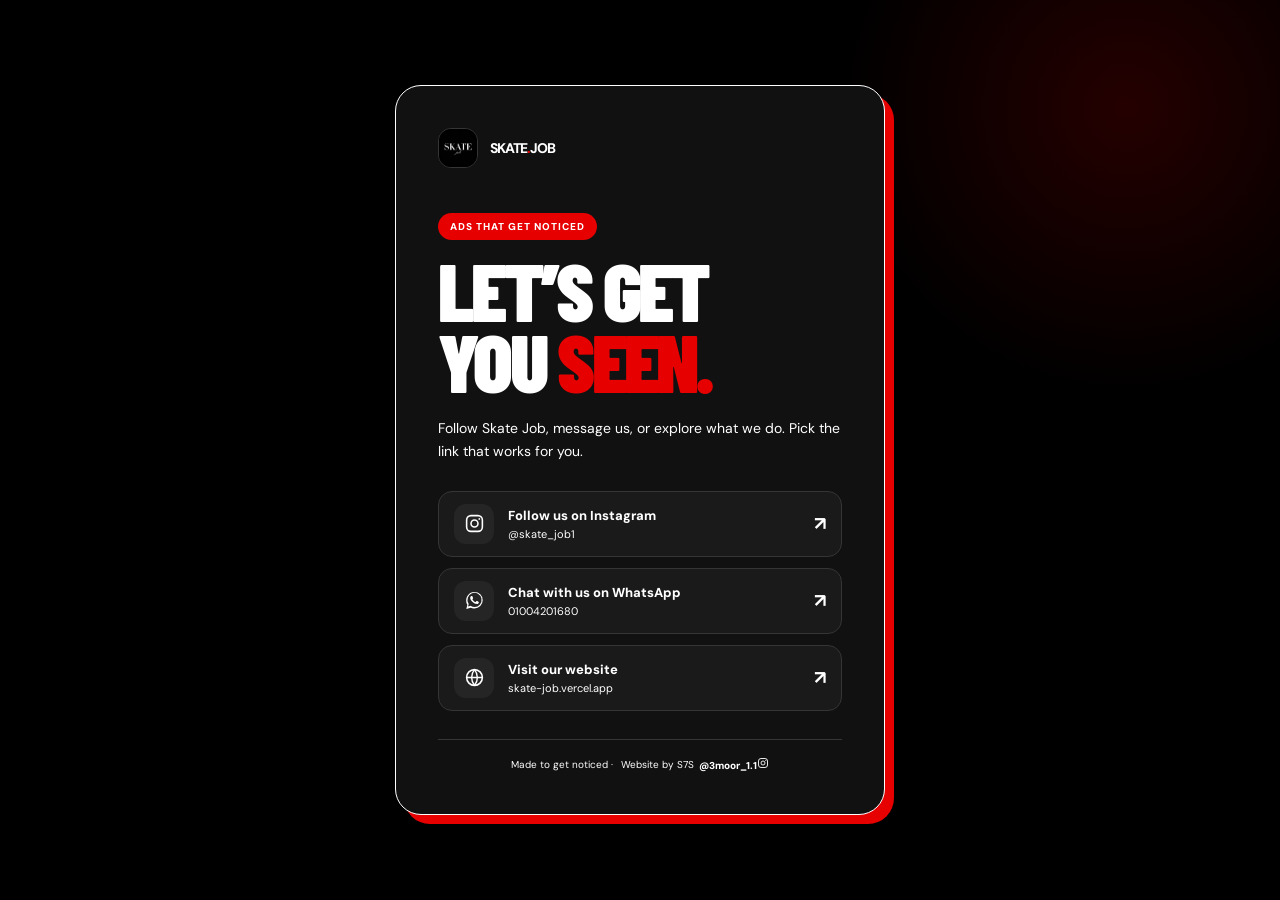
<file: connect.html>
<!DOCTYPE html>
<html lang="en">
  <head>
    <meta charset="UTF-8" />
    <meta name="viewport" content="width=device-width, initial-scale=1" />
    <meta name="theme-color" content="#000000" />
    <meta
      name="description"
      content="Connect with Skate Job on Instagram, WhatsApp, or visit our website."
    />
    <title>Connect with Skate Job</title>
    <link rel="preconnect" href="https://fonts.googleapis.com" />
    <link rel="preconnect" href="https://fonts.gstatic.com" crossorigin />
    <link
      href="https://fonts.googleapis.com/css2?family=Barlow+Condensed:wght@600;700;800;900&family=DM+Sans:wght@400;500;600;700;800&display=swap"
      rel="stylesheet"
    />
    <link rel="stylesheet" href="transitions.css" />
    <script src="script.js" defer></script>
    <style>
      :root {
        color-scheme: dark;
        --paper: #000000;
        --ink: #ffffff;
        --muted: #ffffff;
        --line: #353535;
        --lime: #e60000;
        --orange: #e60000;
        --display: "Barlow Condensed", Impact, sans-serif;
        --body: "DM Sans", Arial, sans-serif;
      }

      * {
        box-sizing: border-box;
      }

      body {
        min-height: 100vh;
        margin: 0;
        padding: 28px 20px;
        display: grid;
        place-items: center;
        background:
          radial-gradient(circle at 88% 12%, rgba(230, 0, 0, 0.16), transparent 18rem),
          var(--paper);
        color: var(--ink);
        font-family: var(--body);
        -webkit-font-smoothing: antialiased;
      }

      a {
        color: inherit;
        text-decoration: none;
        -webkit-tap-highlight-color: transparent;
      }

      a:focus-visible {
        outline: 3px solid var(--orange);
        outline-offset: 4px;
      }

      .connect-card {
        width: min(100%, 490px);
        padding: clamp(26px, 7vw, 42px);
        border: 1px solid var(--ink);
        border-radius: 26px;
        background: #111111;
        box-shadow: 9px 9px 0 #e60000;
      }

      .brand {
        display: inline-flex;
        align-items: center;
        gap: 12px;
        font-size: 14px;
        font-weight: 800;
        letter-spacing: -0.07em;
      }

      .brand-mark {
        width: 40px;
        height: 40px;
        display: block;
        border: 1px solid var(--line);
        border-radius: 13px;
        background: #000000;
        object-fit: cover;
      }

      .eyebrow {
        width: fit-content;
        margin: 40px 0 14px;
        padding: 7px 12px;
        border-radius: 20px;
        background: var(--orange);
        color: #fff;
        font-size: 10px;
        font-weight: 800;
        letter-spacing: 0.1em;
        text-transform: uppercase;
      }

      h1 {
        margin: 0;
        font-family: var(--display);
        font-size: clamp(58px, 14vw, 82px);
        font-weight: 900;
        letter-spacing: -0.045em;
        line-height: 0.87;
        text-transform: uppercase;
      }

      h1 span {
        color: var(--orange);
      }

      .intro {
        margin: 20px 0 28px;
        color: var(--muted);
        font-size: 14px;
        line-height: 1.65;
      }

      .links {
        display: grid;
        gap: 11px;
      }

      .link-card {
        min-height: 66px;
        display: flex;
        align-items: center;
        gap: 14px;
        padding: 11px 15px;
        border: 1px solid var(--line);
        border-radius: 14px;
        background: #1a1a1a;
        transition: transform 160ms ease, border-color 160ms ease, background 160ms ease;
      }

      .link-card:hover {
        transform: translateY(-2px);
        border-color: var(--ink);
        background: var(--orange);
        color: #fff;
      }

      .link-icon {
        width: 40px;
        height: 40px;
        flex: 0 0 auto;
        display: grid;
        place-items: center;
        border-radius: 12px;
        background: #252525;
      }

      .link-icon svg {
        width: 21px;
        height: 21px;
      }

      .link-copy {
        display: grid;
        gap: 3px;
      }

      .link-title {
        font-size: 13px;
        font-weight: 800;
      }

      .link-detail {
        color: var(--muted);
        font-size: 11px;
      }

      .arrow {
        margin-left: auto;
        font-size: 19px;
        font-weight: 700;
        transition: transform 280ms cubic-bezier(0.22, 1, 0.36, 1);
      }

      .link-card:hover .arrow {
        transform: translate(3px, -2px);
      }

      .footer {
        margin: 28px 0 0;
        padding-top: 17px;
        border-top: 1px solid var(--line);
        color: var(--muted);
        font-size: 10px;
        text-align: center;
      }

      .footer a {
        color: var(--ink);
        font-weight: 800;
      }

      .developer-credit {
        display: inline-flex;
        align-items: center;
        gap: 5px;
        margin-left: 5px;
        white-space: nowrap;
      }

      .developer-credit svg {
        width: 12px;
        height: 12px;
        flex: 0 0 auto;
      }

      @media (prefers-reduced-motion: no-preference) {
        .connect-card {
          animation: card-arrive 850ms cubic-bezier(0.22, 1, 0.36, 1) both;
        }

        .connect-card > .brand,
        .connect-card > .eyebrow,
        .connect-card > h1,
        .connect-card > .intro,
        .connect-card > .links,
        .connect-card > .footer {
          opacity: 0;
          animation: content-arrive 700ms cubic-bezier(0.22, 1, 0.36, 1) both;
        }

        .connect-card > .brand {
          animation-delay: 100ms;
        }

        .connect-card > .eyebrow {
          animation-delay: 180ms;
        }

        .connect-card > h1 {
          animation-delay: 240ms;
        }

        .connect-card > .intro {
          animation-delay: 300ms;
        }

        .links .link-card {
          opacity: 0;
          animation: link-reveal 650ms cubic-bezier(0.22, 1, 0.36, 1) both;
        }

        .links .link-card:nth-child(1) {
          animation-delay: 380ms;
        }

        .links .link-card:nth-child(2) {
          animation-delay: 460ms;
        }

        .links .link-card:nth-child(3) {
          animation-delay: 540ms;
        }

        .connect-card > .footer {
          animation-delay: 620ms;
        }
      }

      @keyframes card-arrive {
        from {
          opacity: 0;
          transform: translateY(20px);
        }

        to {
          opacity: 1;
          transform: translateY(0);
        }
      }

      @keyframes content-arrive {
        from {
          opacity: 0;
          transform: translateY(12px);
        }

        to {
          opacity: 1;
          transform: translateY(0);
        }
      }

      @keyframes link-reveal {
        from {
          opacity: 0;
          clip-path: inset(0 0 100% 0);
        }

        to {
          opacity: 1;
          clip-path: inset(0);
        }
      }

      @media (prefers-reduced-motion: reduce) {
        *,
        *::before,
        *::after {
          scroll-behavior: auto !important;
          animation-duration: 0.01ms !important;
          animation-iteration-count: 1 !important;
          transition-duration: 0.01ms !important;
        }
      }
    </style>
  </head>
  <body>
    <div class="page-transition" aria-hidden="true"></div>
    <main class="connect-card">
      <a class="brand" href="index.html" aria-label="Skate Job website">
        <img class="brand-mark" src="brand-logo.jpe" alt="Skate Job logo" />
        <span>SKATE<span style="color: var(--orange)">.</span>JOB</span>
      </a>

      <p class="eyebrow">Ads that get noticed</p>
      <h1>Let’s get<br />you <span>seen.</span></h1>
      <p class="intro">Follow Skate Job, message us, or explore what we do. Pick the link that works for you.</p>

      <nav class="links" aria-label="Connect with Skate Job">
        <a class="link-card" href="https://www.instagram.com/skate_job1/" target="_blank" rel="noopener noreferrer">
          <span class="link-icon" aria-hidden="true">
            <svg viewBox="0 0 24 24" fill="none">
              <rect x="3" y="3" width="18" height="18" rx="5" stroke="currentColor" stroke-width="1.8" />
              <circle cx="12" cy="12" r="4" stroke="currentColor" stroke-width="1.8" />
              <circle cx="17.5" cy="6.8" r="1" fill="currentColor" />
            </svg>
          </span>
          <span class="link-copy">
            <span class="link-title">Follow us on Instagram</span>
            <span class="link-detail">@skate_job1</span>
          </span>
          <span class="arrow" aria-hidden="true">↗</span>
        </a>

        <a class="link-card" href="https://wa.me/201004201680" target="_blank" rel="noopener noreferrer">
          <span class="link-icon" aria-hidden="true">
            <svg viewBox="0 0 32 32" fill="none">
              <path d="M16.02 3a12.75 12.75 0 0 0-10.9 19.37L3.5 29l6.8-1.78A12.9 12.9 0 0 0 16.02 28h.01A12.5 12.5 0 0 0 28.5 15.5 12.48 12.48 0 0 0 16.02 3Zm0 22.8h-.01a10.7 10.7 0 0 1-5.45-1.49l-.39-.23-4.04 1.06 1.08-3.94-.26-.41a10.73 10.73 0 1 1 9.07 5.01Zm5.89-8.05c-.32-.16-1.9-.94-2.19-1.04-.29-.11-.51-.16-.73.16-.21.32-.83 1.04-1.02 1.26-.19.21-.38.24-.7.08-.32-.16-1.36-.5-2.59-1.59-.96-.85-1.6-1.9-1.79-2.22-.19-.32-.02-.49.14-.65.14-.14.32-.37.48-.56.16-.19.21-.32.32-.54.1-.22.05-.4-.03-.56-.08-.16-.73-1.76-1-2.4-.26-.63-.53-.54-.73-.55h-.62c-.22 0-.57.08-.86.4-.3.32-1.13 1.1-1.13 2.69s1.16 3.12 1.32 3.33c.16.22 2.28 3.48 5.52 4.88.77.33 1.37.53 1.84.68.77.24 1.47.21 2.02.13.62-.09 1.9-.78 2.17-1.53.27-.75.27-1.4.19-1.53-.08-.13-.29-.21-.61-.37Z" fill="currentColor" />
            </svg>
          </span>
          <span class="link-copy">
            <span class="link-title">Chat with us on WhatsApp</span>
            <span class="link-detail">01004201680</span>
          </span>
          <span class="arrow" aria-hidden="true">↗</span>
        </a>

        <a class="link-card" href="index.html">
          <span class="link-icon" aria-hidden="true">
            <svg viewBox="0 0 24 24" fill="none">
              <circle cx="12" cy="12" r="9" stroke="currentColor" stroke-width="1.8" />
              <path d="M3 12h18M12 3a14 14 0 0 1 0 18m0-18a14 14 0 0 0 0 18" stroke="currentColor" stroke-width="1.6" />
            </svg>
          </span>
          <span class="link-copy">
            <span class="link-title">Visit our website</span>
            <span class="link-detail">skate-job.vercel.app</span>
          </span>
          <span class="arrow" aria-hidden="true">↗</span>
        </a>
      </nav>

      <p class="footer">Made to get noticed · <span class="developer-credit">Website by S7S <a href="https://www.instagram.com/3moor_1.1/" target="_blank" rel="noopener noreferrer" aria-label="Visit S7S on Instagram, @3moor_1.1"><span>@3moor_1.1</span><svg viewBox="0 0 24 24" width="12" height="12" fill="none" aria-hidden="true"><rect x="3" y="3" width="18" height="18" rx="5" stroke="currentColor" stroke-width="1.8" /><circle cx="12" cy="12" r="4" stroke="currentColor" stroke-width="1.8" /><circle cx="17.5" cy="6.8" r="1" fill="currentColor" /></svg></a></span></p>
    </main>
  </body>
</html>
</file>
<file: transitions.css>
:root {
  --transition-accent: #e60000;
}

@view-transition {
  navigation: auto;
}

::view-transition {
  background: var(--transition-accent);
}

::view-transition-group(root) {
  animation-duration: 820ms;
  animation-timing-function: cubic-bezier(0.22, 1, 0.36, 1);
}

::view-transition-old(root) {
  animation: page-view-exit 360ms cubic-bezier(0.4, 0, 1, 1) both;
}

::view-transition-new(root) {
  animation: page-view-enter 820ms cubic-bezier(0.22, 1, 0.36, 1) both;
}

.page-transition {
  position: fixed;
  z-index: 9999;
  inset: 0;
  overflow: hidden;
  background: var(--transition-accent);
  pointer-events: none;
  transform: translate3d(0, -105%, 0);
  visibility: hidden;
  will-change: transform;
}

.page-transition::after {
  position: absolute;
  inset: 0;
  background: #000000;
  clip-path: polygon(0 0, 100% 0, 100% 74%, 0 100%);
  content: "";
}

.page-transition-leaving .page-transition {
  visibility: visible;
  transform: translate3d(0, 0, 0);
  transition: transform 560ms cubic-bezier(0.76, 0, 0.24, 1);
}

.page-transition-entering .page-transition {
  visibility: visible;
  animation: curtain-reveal 850ms cubic-bezier(0.76, 0, 0.24, 1) both;
}

@keyframes page-view-exit {
  to {
    filter: brightness(0.55);
    opacity: 0.45;
    transform: scale(0.985);
  }
}

@keyframes page-view-enter {
  from {
    clip-path: inset(0 0 100% 0);
    filter: brightness(0.72);
    transform: scale(1.025);
  }

  to {
    clip-path: inset(0);
    filter: brightness(1);
    transform: scale(1);
  }
}

@keyframes curtain-reveal {
  from {
    transform: translate3d(0, 0, 0);
  }

  to {
    transform: translate3d(0, -105%, 0);
  }
}

@media (prefers-reduced-motion: reduce) {
  ::view-transition-group(root) {
    animation-duration: 0s !important;
  }

  ::view-transition-old(root),
  ::view-transition-new(root) {
    animation: none !important;
  }

  .page-transition,
  .page-transition-leaving .page-transition,
  .page-transition-entering .page-transition {
    animation: none !important;
    transition: none !important;
    visibility: hidden !important;
  }
}
</file>
